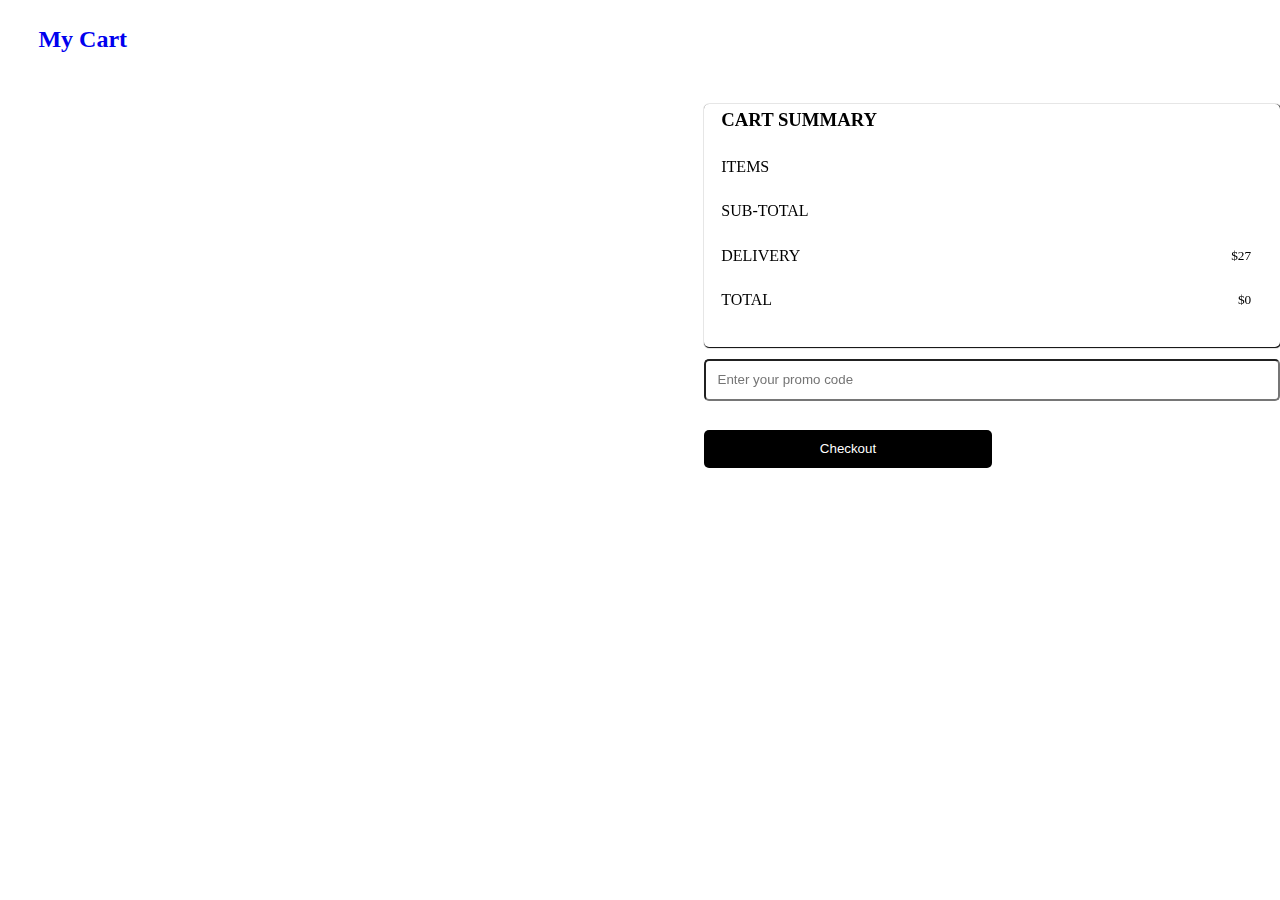
<file: cartSection/addtocart.html>
<!DOCTYPE html>
<html lang="en">

<head>
    <meta charset="UTF-8">
    <meta http-equiv="X-UA-Compatible" content="IE=edge">
    <meta name="viewport" content="width=device-width, initial-scale=1.0">
    <link rel="stylesheet" href="https://cdnjs.cloudflare.com/ajax/libs/font-awesome/6.1.1/css/all.min.css" integrity="sha512-KfkfwYDsLkIlwQp6LFnl8zNdLGxu9YAA1QvwINks4PhcElQSvqcyVLLD9aMhXd13uQjoXtEKNosOWaZqXgel0g==" crossorigin="anonymous" referrerpolicy="no-referrer"
    />
    <link href="https://fonts.googleapis.com/css2?family=Comfortaa&display=swap" rel="stylesheet">
    <link rel="stylesheet" href="./cartstyle.css/addtocartstyle.css">
    <title>add to cart items display</title>
</head>

<body>
    <div class="added-cart-container">
        <a href="./cart.html" class="mycart-a">
            <h2 class="my-cart"><i class="fa-solid fa-arrow-left-long"></i> My Cart</h2>
        </a>
        <div class="added-item-display ">
            <div class="sub-added-item-display sub-added-item-display-one" id="loopthrough">
                <!-- <div class="cart-row">
                    <div class="item grey-bg-color">
                        <img src="../img/shoe-one.svg" alt="" width="100%">
                    </div>
                    <div class="item">
                        <p class="text-margin-bt">Product Name</p>
                        <p class="text-margin-bt">Size</p>
                        <p class="text-margin-bt">Color</p>
                        <div class="quantity">
                            <button class="quantity-btn subtract">-</button>
                            <input type="number" class="quantity-btn text-align-center quantity-input" id="input-quantity" value="1">
                            <button class="quantity-btn add">+</button>
                        </div>
                    </div>
                    <div class="item price-item">
                        <p>Price &nbsp;<span class="item-price orange-txt">$45</span></p>
                        <p class=""><i class="fa-solid fa-xmark removeButton"></i></p>
                    </div>
                </div> -->
            </div>

            <div class="sub-added-item-display sub-added-item-display-two">
                <div class="summary-container">
                    <h3 class="margin-bt-2">CART SUMMARY</h3>
                    <div class="summary  display-flex">
                        <P>ITEMS</P>
                        <small id="items"></small>
                    </div>
                    <div class="summary display-flex">
                        <p>SUB-TOTAL</p>
                        <small id="sub-total"></small>
                    </div>
                    <div class="summary display-flex">
                        <p>DELIVERY</p>
                        <small id="delivery-price">$27</small>
                    </div>
                    <div class="summary display-flex">
                        <p>TOTAL</p>
                        <small id="total-price">$0</small>
                    </div>
                </div>
                <div class="code-input-container">
                    <input type="text" placeholder="Enter your promo code" class="code-input">
                </div>
                <button type="button" class="checktout-btn black-bg-color wht-text">Checkout</button>
            </div>
        </div>
    </div>
    <script src="./cartjs/addtocartscript.js"></script>
</body>

</html>
</file>
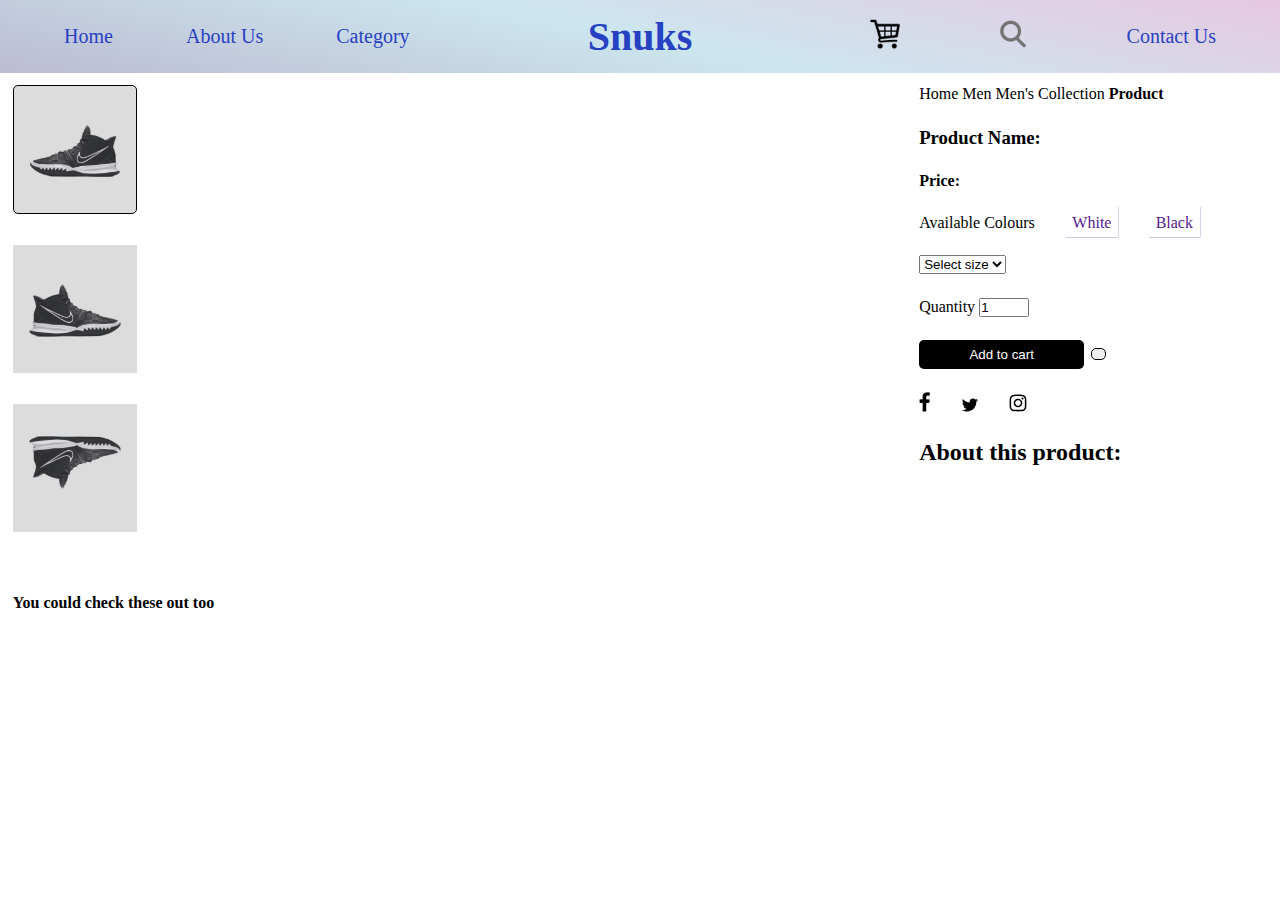
<file: cartSection/cart.html>
<!DOCTYPE html>
<html lang="en">

<head>
    <meta charset="UTF-8">
    <meta http-equiv="X-UA-Compatible" content="IE=edge">
    <meta name="viewport" content="width=device-width, initial-scale=1.0">
    <link rel="stylesheet" href="https://cdnjs.cloudflare.com/ajax/libs/font-awesome/6.1.1/css/all.min.css" integrity="sha512-KfkfwYDsLkIlwQp6LFnl8zNdLGxu9YAA1QvwINks4PhcElQSvqcyVLLD9aMhXd13uQjoXtEKNosOWaZqXgel0g==" crossorigin="anonymous" referrerpolicy="no-referrer"
    />
    <link href="https://fonts.googleapis.com/css2?family=Comfortaa&display=swap" rel="stylesheet">
    <link rel="stylesheet" href="./cartstyle.css/style.css">
    <title>cart product</title>
</head>

<body>
    <header class="d-contact">
        <button class="ham shownav" id="ham"><i class="fa fa-bars"></i></button>
        <li id="hidenav"><i class="fa fa-times"></i></li>
        <div class="navbar">
            <div class="nav1">
                <a href="../index.html">Home</a>
                <a href="#">About Us</a>
                <a href="#">Category</a>
            </div>
            <h3 class="fs-40 blu">Snuks</h3>
            <div class="nav2">
                <a href="addtocart.html"><img class="cart" src="../img/cart.png" id="cartitem" alt=""><span class="cartNo"></span></a>
                <a href="#"><img class="search" src="../img/search2.webp" alt=""></a>
                <a href="#">Contact Us</a>
            </div>
        </div>
    </header>

    <!-- cart main-container section -->
    <div class="cart-main-container bg-color-white">
        <div class="cart-main-sub-container">
            <div class="product-display-grid display-grid">
                <div class="product product-view-container">
                    <div class="product-view product-view-active grey-bg-color margin-bt">
                        <img src="../img/shoe-one.svg" alt="" width="100%" height="100%" class="previw-img previw-img-1">
                    </div>
                    <div class="product-view grey-bg-color margin-bt">
                        <img src="../img/shoe-two.svg" alt="" width="100%" class="previw-img previw-img-2">
                    </div>
                    <div class="product-view grey-bg-color">
                        <img src="../img/shoe-three.svg" alt="" width="100%" class="previw-img previw-img-3">
                    </div>
                </div>
                <div class="product" id="main-image">
                    <!-- <div class="shoe-item grey-bg-color">
                        <img src="../img/shoe-1.svg" alt="" width="100%">
                    </div> -->
                </div>
                <div class="product product-3">
                    <p class="margin-bt-2">Home <i class="fa fa-angle-right" aria-hidden="true"></i> Men <i class="fa fa-angle-right" aria-hidden="true"></i> Men's Collection <i class="fa fa-angle-right" aria-hidden="true"></i> <span><strong> Product</strong></span></p>
                    <h3 class="margin-bt-2">Product Name: <span id="productName"></span></h3>
                    <p class="margin-bt-2"><strong>Price: <span id="price"></span></strong></p>
                    <!-- <p class="margin-bt-2">Available Colours</p> -->
                    <div class="available-color-cotainer margin-bt-2">
                        <label for="" class="margin-right">Available Colours</label>
                        <a href="" class="available-color margin-right">White</a>
                        <a href="" class="available-color">Black</a>
                    </div>
                    <div class="size-option margin-bt-2">
                        <select name="" id="">
                            <option value="">Select size</option>
                            <option value="">Xsmall</option>
                            <option value="">Small</option>
                            <option value="">Medium</option>
                            <option value="">Large</option>
                            <option value="">Xlarge</option>
                        </select>
                    </div>
                    <div class="product-quantity margin-bt-2">
                        <label for="">Quantity</label>
                        <input type="number" value="1" min="1" style="width: 50px;" id="quantity">
                    </div>
                    <div class="add-to-card-container margin-bt-2">
                        <button class="btn add-to-cart-btn black-bg-color wht-text" id="addcart">Add to cart</button>
                        <button class="btn btn-2-love-icon"><i class="fa fa-heart" aria-hidden="true"></i></button>
                    </div>
                    <div class="social-link margin-bt-2">
                        <a href=""><img src="../img/facebook.png" alt="" class="margin-right"></a>
                        <a href=""><img src="../img/twitter.svg" alt="" class="margin-right"></a>
                        <a href=""><img src="../img/instagram.svg" alt=""></a>
                    </div>
                    <div class="about-product">
                        <h2>About this product: </h2>
                        <p class="line-hgt-25 fs-12"><span id="about"></span></p>
                    </div>
                </div>
            </div>
            <div class="suggestion-containter">
                <p class="suggest-text">You could check these out too</p>
                <div class="suggest-product-display-grid">
                    <!-- <div class="suggest-product">
                        <div class="product-item grey-bg-color">
                            <img src="../img/random shoe-1.svg" alt="" width="100%" class="option-image">
                            <p class="love-icon"><i class="fa fa-heart" aria-hidden="true"></i></p>
                        </div>
                        <p class="fw-bold">Product Name</p>
                        <small>Price</small>
                    </div>
                    <div class="suggest-product">
                        <div class="product-item grey-bg-color">
                            <img src="../img/random shoe-2.svg" alt="" width="100%" class="option-image">
                            <p class="love-icon"><i class="fa fa-heart" aria-hidden="true"></i></p>
                        </div>
                        <p class="fw-bold">Product Name</p>
                        <small>Price</small>
                    </div>
                    <div class="suggest-product">
                        <div class="product-item grey-bg-color">
                            <img src="../img/random shoe-3.svg" alt="" width="100%" class="option-image">
                            <p class="love-icon"><i class="fa fa-heart" aria-hidden="true"></i></p>
                        </div>
                        <p class="fw-bold">Product Name</p>
                        <small>Price</small>
                    </div>
                    <div class="suggest-product">
                        <div class="product-item grey-bg-color">
                            <img src="../img/random shoe-4.svg" alt="" width="100%" class="option-image">
                            <p class="love-icon"><i class="fa fa-heart" aria-hidden="true"></i></p>
                        </div>
                        <p class="fw-bold">Product Name</p>
                        <small>Price</small>
                    </div> -->
                </div>
            </div>
        </div>
    </div>
    <script type="module" src="./cartjs/cartscript.js"></script>
    <script type="module" src="getproduct.js"></script>
</body>

</html>
</file>
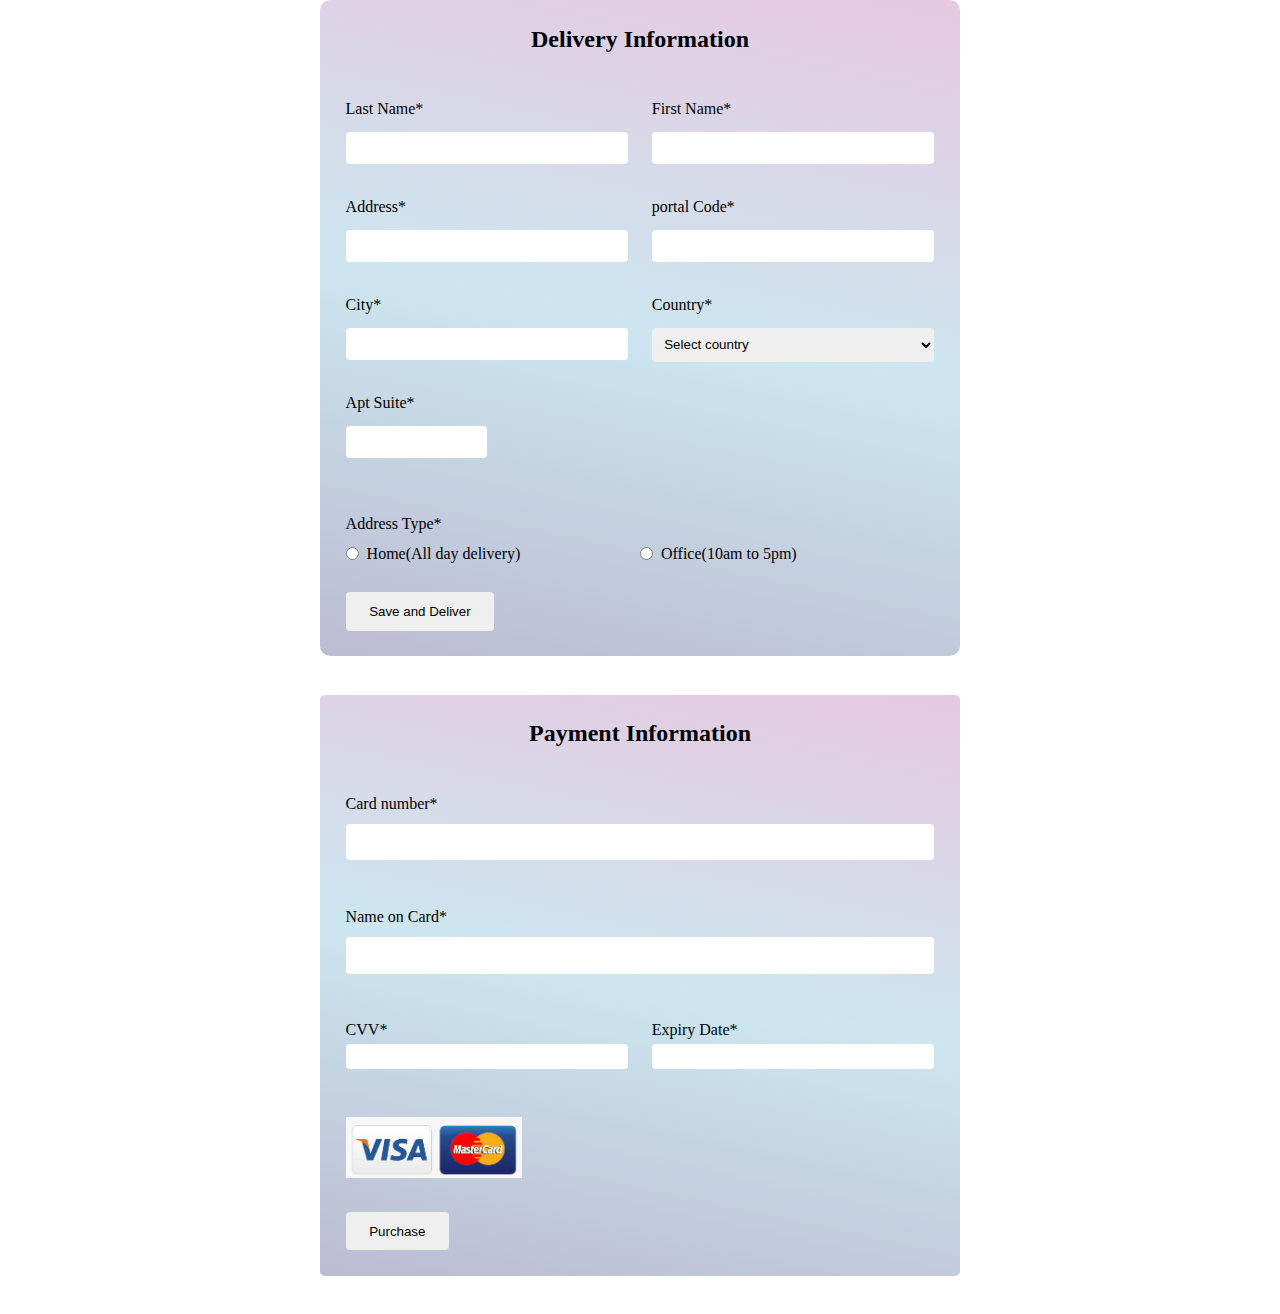
<file: payment-form/form.html>
<!DOCTYPE html>
<html lang="en">

<head>
    <meta charset="UTF-8">
    <meta http-equiv="X-UA-Compatible" content="IE=edge">
    <meta name="viewport" content="width=device-width, initial-scale=1.0">
    <link rel="stylesheet" href="https://cdnjs.cloudflare.com/ajax/libs/font-awesome/6.1.1/css/all.min.css" integrity="sha512-KfkfwYDsLkIlwQp6LFnl8zNdLGxu9YAA1QvwINks4PhcElQSvqcyVLLD9aMhXd13uQjoXtEKNosOWaZqXgel0g==" crossorigin="anonymous" referrerpolicy="no-referrer"
    />
    <link rel="stylesheet" href="./formstyle.css">
    <title>form</title>
</head>

<body>
    <div class="form-container">
        <form class="forms first-form grid-display-2">
            <h2 class="text-align">Delivery Information</h2>
            <div class="first-form-sub-container grid-display">
                <div class="sub-first-form sub-first-form-1">
                    <div class="input-container">
                        <label for="" class="margin-bt">Last Name*</label>
                        <input type="text" class="full-width margin-bt input-padding inputs">
                    </div>
                    <div class="input-container">
                        <label for="">Address*</label>
                        <input type="text" class="full-width margin-bt input-padding inputs">
                    </div>
                    <div class="input-container">
                        <label for="">City*</label>
                        <input type="text" class="full-width margin-bt input-padding inputs">
                    </div>
                    <div class="input-container">
                        <label for="">Apt Suite*</label><br>
                        <input type="text" class="half-width margin-bt input-padding inputs">
                    </div>
                </div>
                <div class="sub-first-form sub-first-form-2">
                    <div class="input-container">
                        <label for="">First Name*</label>
                        <input type="text" class="full-width margin-bt input-padding inputs">
                    </div>
                    <div class="input-container">
                        <label for="">portal Code*</label>
                        <input type="text" class="full-width margin-bt input-padding inputs">
                    </div>
                    <div class="input-container">
                        <label for="">Country*</label>
                        <select name="" id="" class="full-width margin-bt input-padding inputs">
                            <option value="">Select country</option>
                            <option value="">Nigeria</option>
                            <option value="">Ghana</option>
                            <option value="">United State</option>
                            <option value="">Germany</option>
                            <option value="">Portugal</option>
                        </select>
                    </div>
                </div>
            </div>
            <div class="address-type-container">
                <label for="">Address Type*</label>
                <div class="address-type grid-display">
                    <div class="types">
                        <input type="radio" name="type" class="margin-lf">
                        <p>Home(All day delivery)</p>
                    </div>
                    <div class="types">
                        <input type="radio" name="type" class="margin-lf">
                        <p>Office(10am to 5pm)</p>
                    </div>
                </div>
            </div>
            <button class="form-btn inputs margin-bt">Save and Deliver</button>
        </form>
        <form class="forms second-form" id="second-form">
            <h2 class="text-align">Payment Information</h2>
            <div class="sub-second-form">
                <div class="card-detail card-num">
                    <label for="">Card number*</label>
                    <input type="text" class="full-width input-padding-2 margin-tp inputs">
                </div>
                <div class="card-detail card-num">
                    <label for="">Name on Card*</label>
                    <input type="text" class="full-width input-padding-2 margin-tp inputs">
                </div>
                <div class="card-detail card-sensitive-detail grid-display">
                    <div class="detail">
                        <label for="">CVV*</label>
                        <input type="text" class="full-width input-padding-2 margin-tp inputs">
                    </div>
                    <div class="detail">
                        <label for="">Expiry Date*</label>
                        <input type="text" class="full-width input-padding-2 margin-tp inputs">
                    </div>
                </div>
                <div class="card">
                    <a href="#second-form"> <img src="./img/visca-mastcard-img.jpg" alt="" width="100%" height="100%"></a>
                </div>
                <button class="form-btn inputs margin-bt" id="purchase-btn">Purchase</button>
            </div>

            <!-- ======Modal section ===== -->
            <div class="login-modal" id="register">
                <div class="modal-header">
                    <h3 class="text-green">Payment Successful !!!!</h3>
                    <span class="close" id="closeReg">&times;</span>
                </div>
                <div class="form">
                    <h3> click ok to continue <i class="fa-solid fa-arrow-right"></i></h3>
                    <a href="../index.html" class="ok-btn">Ok</a>
                </div>
            </div>
        </form>
    </div>
    </div>
    <script src="./formscript.js"></script>
</body>

</html>
</file>
<file: cartSection/cartstyle.css/addtocartstyle.css>
* {
    margin: 0;
    padding: 0;
    box-sizing: border-box;
}

.added-cart-container {
    width: 100%;
    padding: 2% 3%;
}


/* ====generic styling===== */

.display-grid {
    display: grid;
}

.display-flex {
    display: flex;
    align-items: center;
    justify-content: space-between;
}


/* font sizes */

.fs-15 {
    font-size: 15px;
}

.fs-25 {
    font-size: 25px;
}

.fs-18 {
    font-size: 18px;
}

.fs-22 {
    font-size: 22px;
}

.fs-40 {
    font-size: 40px;
}

.fs-30 {
    font-size: 30px;
}

.text-align-center {
    text-align: center;
}


/* colors */

.black {
    color: #000;
}

.grey {
    color: #7c7c7c;
}

.grey2 {
    color: #e0e0e0;
}

.wht-text {
    color: #fff;
}

.orange-txt {
    color: orange;
}

.grey-bg-color {
    background: #DCDCDC;
}

.black-bg-color {
    background: #000;
}

.margin-bt {
    margin-bottom: 25%;
}

.text-margin-bt {
    margin-bottom: 10%;
}

.margin-bt-2 {
    margin-bottom: 5%;
}

.margin-right {
    margin-right: 1%;
}

.margin-tp {
    margin-top: 10%;
}


/* sub-added-item-display-one */

.sub-added-item-display-one {
    width: 50%;
}


/* sub-added-item-display-two */

.sub-added-item-display-two {
    width: 45%;
    position: fixed;
    right: 0;
    top: 11.5%;
}

.added-item-display {
    grid-template-columns: repeat(2, 1fr);
    gap: 8%;
}

.cart-row {
    display: grid;
    grid-template-columns: repeat(3, 1fr);
    gap: 4%;
    box-shadow: .5px .5px 1px .5px;
    border-radius: 5px;
    padding-right: 5%;
    margin-bottom: 5%;
}

.price-item {
    display: flex;
    justify-content: space-between;
}

.my-cart {
    margin-bottom: 2%;
}

.mycart-a {
    text-decoration: none;
}

.quantity {
    display: flex;
}

.quantity-btn {
    width: 50px;
}

.quantity-input:focus {
    outline: none;
}

.quanty-change {
    padding: 2% 5%;
}

.removeButton:hover {
    cursor: pointer;
}

.summary-container {
    box-shadow: .5px .5px 1px .5px;
    padding: 1% 5% 2% 3%;
    border-radius: 5px;
}

.summary {
    margin-bottom: 5%;
}

.code-input {
    width: 100%;
    padding: 2%;
    margin-top: 2%;
    margin-bottom: 5%;
    border-radius: 5px;
}

.checktout-btn {
    width: 50%;
    padding: 2% 0;
    border: none;
    border-radius: 5px;
}

@media screen and (max-width:768px) {
    .added-item-display {
        grid-template-columns: repeat(1, 1fr);
    }
    .item p {
        font-size: 12px;
    }
    .summary p {
        font-size: 12px;
    }
}
</file>
<file: cartSection/cartstyle.css/style.css>
* {
    margin: 0;
    padding: 0;
    box-sizing: border-box;
}


/* ====generic styling===== */

.display-grid {
    display: grid;
}

.cart {
    width: 30px;
    height: 30px;
    position: relative;
}

.search {
    width: 40px;
    height: 40px;
}

.cartNo {
    position: absolute;
    top: 0;
    color: orange;
}


/* font sizes */

.fs-15 {
    font-size: 15px;
}

.fs-12 {
    font-size: 12px;
}

.fs-25 {
    font-size: 25px;
}

.fs-18 {
    font-size: 18px;
}

.fs-22 {
    font-size: 22px;
}

.fs-40 {
    font-size: 40px;
}

.fs-30 {
    font-size: 30px;
}

.fw-bold {
    font-weight: bold;
}

.line-hgt-25 {
    line-height: 25px;
}


/* colors */

.black {
    color: #000;
}

.grey {
    color: #7c7c7c;
}

.grey2 {
    color: #e0e0e0;
}

.wht-text {
    color: #fff;
}

.grey-bg-color {
    background: #DCDCDC;
}

.black-bg-color {
    background: #000;
}

.margin-bt {
    margin-bottom: 25%;
}

.margin-bt-2 {
    margin-bottom: 7%;
}

.margin-right {
    margin-right: 8%;
}

.margin-tp {
    margin-top: 10%;
}


/* cart container section */

.cart-main-container {
    width: 100%;
}

.cart-main-sub-container {
    padding: 1% 2% 1% 1%;
    animation-name: moveDown;
    animation-duration: 2s;
    transition: 2s;
}

@keyframes moveDown {
    0% {
        opacity: 0;
        transform: translateY(-10%) scale(1.1);
    }
    100% {
        transform: scale(1);
    }
}

.product-display-grid {
    grid-template-columns: 10% 58% 30%;
    gap: 1%;
}

.product-view-active {
    border: 1.5px solid;
    border-radius: 5px;
}

.product-view:hover {
    border: 1.5px solid;
    border-radius: 5px;
}

.previw-img {
    object-fit: cover;
}

.shoe-item {
    border-radius: 5px;
}

.product-3 {
    padding-left: 10%;
}

.available-color {
    text-decoration: none;
    padding: 2%;
    box-shadow: .1px .1px .1px .1px;
}

.add-to-card-container {
    display: flex;
    align-items: center;
}

.add-to-cart-btn {
    padding: 2% 15%;
    border: none;
    border-radius: 5px;
    margin-right: 2%;
}

.btn-2-love-icon {
    padding: 1.5% 2%;
    border: 1px solid;
    border-radius: 5px;
}

.fa-heart {
    font-size: 20px;
    cursor: pointer;
}

.like-icon {
    color: red;
}


/* ===suggestion section */

.suggestion-containter {
    margin-top: 5%;
    /* border: 1px solid; */
}


/* note correction made section */

.suggest-product-display-grid {
    display: grid;
    grid-template-columns: repeat(4, 1fr);
    gap: 2%;
}

.suggest-product {
    border: 1px solid red;
}

.suggest-text {
    margin-bottom: 1%;
    font-weight: bold;
}

.product-item {
    position: relative;
    border-radius: 5px;
}

.love-icon {
    position: absolute;
    top: 5%;
    right: 5%;
}

.blu {
    color: #2741c3;
}

a {
    text-decoration: none;
}

.d-contact {
    background: linear-gradient(12deg, #bcbbd2, #cce6ef, #e7c8e0);
    position: sticky;
    top: 0;
    z-index: 100;
}

.shownav {
    border: 0;
    padding: 5px 9px;
    font-size: 20px;
    display: none;
    background-color: unset;
}

#hidenav {
    display: none;
}

.navbar {
    display: flex;
    justify-content: space-between;
    align-items: center;
    padding: 1% 5%;
}

.nav1,
.nav2 {
    display: flex;
    justify-content: space-between;
    align-items: center;
    width: 30%;
}

.navbar a {
    color: #2741c3;
    font-size: 20px;
}

.navbar a:hover {
    border-bottom: rgba(64, 163, 248, 1) 2px solid;
}


/* =====media query section */

@media screen and (max-width: 1024px) {
    .product-display-grid {
        grid-template-columns: unset;
    }
    .product-view-container {
        display: none;
    }
    .suggest-product-display-grid {
        grid-template-columns: repeat(2, 1fr);
    }
    .margin-bt-2 {
        margin-bottom: 5%;
    }
    .product-3 {
        padding-left: 0%;
        margin-bottom: 5%;
    }
    .cart-main-sub-container {
        padding: 4%;
    }
    .suggest-text {
        margin-bottom: 4%;
        text-align: center;
    }
    .navbar {
        display: none;
    }
    .shownav {
        display: block;
    }
}

@media screen and (max-width: 480px) {
    .suggest-product-display-grid {
        grid-template-columns: repeat(1, 1fr);
    }
    .product-3 p {
        font-size: 14px;
    }
    .product-3 h3 {
        font-size: 14px;
    }
    .product-3 {
        margin-bottom: 10%;
    }
}
</file>
<file: payment-form/formstyle.css>
* {
    margin: 0;
    padding: 0;
    box-sizing: border-box;
}


/* generic styles */

.grid-display {
    display: grid;
    grid-template-columns: repeat(2, 1fr);
}

.grid-display-2 {
    display: grid;
    grid-template-columns: repeat(1, 1fr);
}

.margin-bt {
    margin-top: 5%;
}

.input-padding {
    padding: 3%;
}

.full-width {
    width: 100%;
}

.half-width {
    width: 50%;
}

.inputs {
    border: none;
    outline: none;
    border-radius: 4px;
}


.forms {
    padding: 2%;
}


/* ============== first form ========== */

.text-align {
    text-align: center;
    margin-bottom: 8%;
}

.first-form {
    /* background: linear-gradient(rgba(255, 218, 117, 0.699), rgb(247, 233, 197), rgb(255, 199, 153), rgb(230, 138, 0)); */
    border-radius: 10px;
    margin-bottom: 2%;
    width: 50%;
    margin: 0 auto;
    background: linear-gradient(12deg,#bcbbd2,#cce6ef,#e7c8e0);

}

.input-container {
    margin-bottom: 12%;
}

.first-form-sub-container {
    gap: 4%;
    /* border: 1px solid yellow; */
}

.form-btn {
    padding: 2% 4%;
    width: 30%;
    cursor: pointer;
    width: fit-content;
}

.address-type {
    margin-top: 2%;
}

.types {
    display: flex;
    align-items: center;
}

.margin-lf {
    margin-right: .5rem;
}

.address-type-container {
    margin-top: 4%;
}


/* ===== second form */

.second-form {
    background: linear-gradient(12deg,#bcbbd2,#cce6ef,#e7c8e0);
    border-radius: 5px;
    position: relative;
    width: 50%;
    margin: 3% auto;
}

.card-sensitive-detail {
    gap: 4%;
}

.input-padding-2 {
    padding: 1.8%;
}

.margin-tp {
    margin-top: 2%;
}

.card-detail {
    margin-bottom: 8%;
}

.card {
    width: 30%;
    height: 10%;
}


/* ====First modal section */


/* ============ modal css ================= */

.text-green {
    color: green;
}

.login-modal {
    min-width: 30%;
   
    font-size: 1rem;
    position: absolute;
    top: -1000px;
    right: 35%;
    background-color: white;
    box-shadow: 1px 1px 1px;
    border-radius: 7px;
    transition: all .5s;
    border: none;
}

.modal-header {
    padding: 20px;
    border-bottom: 1px solid rgb(4, 4, 41);
    color: rgb(4, 4, 41);
    text-align: center;
}

.close {
    position: absolute;
    top: 10px;
    font-size: 2rem;
    right: 20px;
    cursor: pointer;
}

.form {
    display: flex;
    justify-content: center;
    align-items: center;
    flex-direction: column;
    padding: 20px;
}

.ok-btn {
    border: 1px solid;
    color: black;
    margin-top: 5%;
    text-decoration: none;
    padding: 5px;
    border-radius: 25px;
}

/* ===== media query === */

@media screen and(max-width: 480px) {
    .first-form-sub-container{
        display: grid;
        grid-template-columns: repeat(1, 1fr);
        border: 1px solid;
    }
}
</file>
